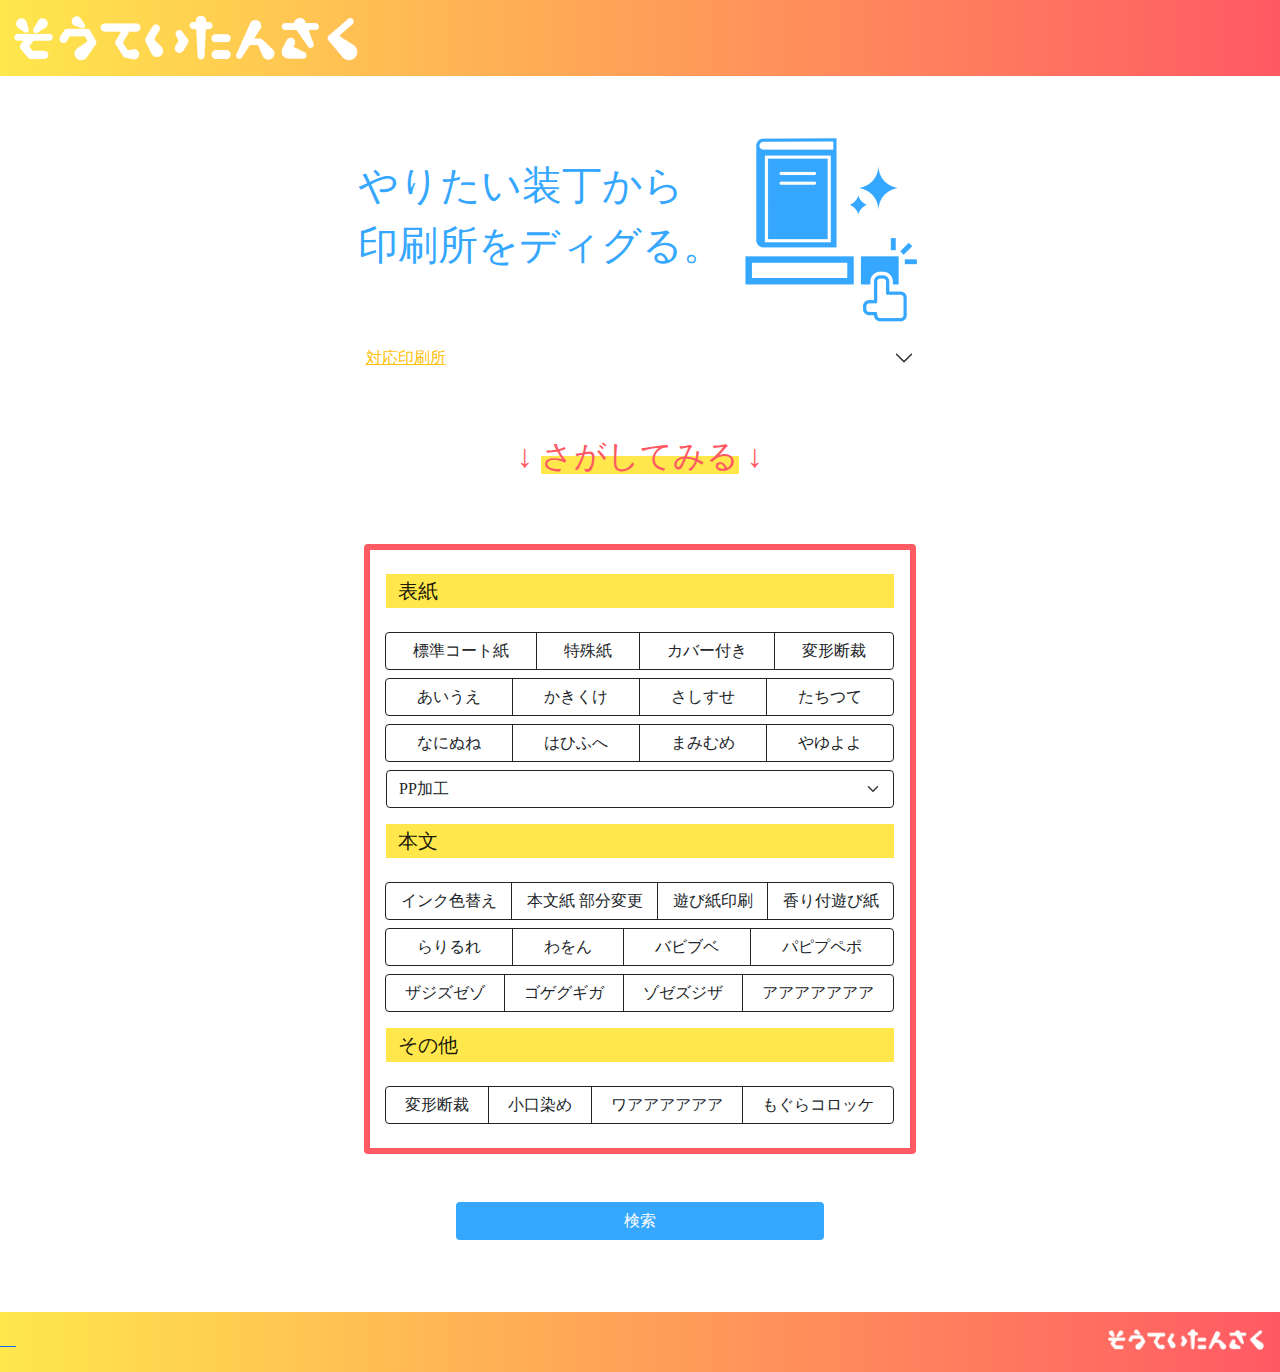
<file: index.html>
<!DOCTYPE html>
<html lang="ja">

<head>
    <meta charset="UTF-8">
    <meta http-equiv="X-UA-Compatible" content="IE=edge">
    <meta name="viewport" content="width=device-width, initial-scale=1.0">
    <title>そうていたんさく</title>
    <link rel="stylesheet" href="css/bootstrap.css">
    <link rel="stylesheet" href="css/sticky-footer.css">
    <link rel="stylesheet" href="css/textoption.css">
    <link rel="stylesheet" href="css/animation.css">
    <link rel="stylesheet" href="css/colorOption.css">
    <link rel="stylesheet" href="css/viewOption.css">
    <style>

    </style>
</head>

<body>
    <!--　ヘッダー　-->
    <nav class="navbar navbar-light gradation-yp">
        <div class="container-fluid">
            <a class="navbar-brand" href="#" class="d-inline-block">
                <img src="img/title-w.png" alt="" class="d-inline-block align-top headerimgvw">
            </a>
        </div>
    </nav>


    <!--　メイン　-->
    <div class="container maxwidth">
        <!--　キャッチコピー・対応印刷所　-->
        <div class="my-5">
            <!--　キャッチコピー　-->
            <div class="d-flex flex-column flex-md-row justify-content-center align-items-center mb-2">
                <div>
                    <p class="fs-1" style="color: #35a7ff;">
                        やりたい装丁から<br>
                        印刷所をディグる。<br>
                    </p>
                </div>
                <div>
                    <img src="img/main.png" width="200" height="200" alt="...">
                </div>
            </div>
            <!--　対応印刷所　アコーディオン　-->
            <div class="d-flex justify-content-center">
                <div class="accordion accordion-flush" id="accordionFlushExample">
                    <div class="accordion-item">
                        <h2 class="accordion-header" id="flush-headingOne">
                            <button class="accordion-button collapsed" type="button" data-bs-toggle="collapse"
                                data-bs-target="#flush-collapseOne" aria-expanded="false"
                                aria-controls="flush-collapseOne">
                                <span class="text-decoration-underline">対応印刷所</span>
                            </button>
                        </h2>
                        <div id="flush-collapseOne" class="accordion-collapse collapse"
                            aria-labelledby="flush-headingOne" data-bs-parent="#accordionFlushExample">
                            <div class="accordion-body">
                                <a href="#" class="d-inline-block">あかつき印刷</a>
                                <a href="#" class="d-inline-block">株式会社栄光</a>
                                <a href="#" class="d-inline-block">オレンジ工房</a>
                                <a href="#" class="d-inline-block">くりえい社</a>
                                <a href="#" class="d-inline-block">コミックモール</a>
                                <a href="#" class="d-inline-block">サングループ</a>
                                <a href="#" class="d-inline-block">SAN24</a>
                                <a href="#" class="d-inline-block">サンライズ</a>
                                <a href="#" class="d-inline-block">しまや出版</a>
                                <a href="#" class="d-inline-block">STAR BOOKS</a>
                                <a href="#" class="d-inline-block">大陽出版</a>
                                <a href="#" class="d-inline-block">トム出版 </a>
                                <a href="#" class="d-inline-block">西村謄写堂</a>
                                <a href="#" class="d-inline-block">日光企画</a>
                                <a href="#" class="d-inline-block">ねこのしっぽ</a>
                                <a href="#" class="d-inline-block">フリーク</a>
                                <a href="#" class="d-inline-block">PrintWalk</a>
                                <a href="#" class="d-inline-block">プリントオン</a>
                                <a href="#" class="d-inline-block">BRO'S</a>
                                <a href="#" class="d-inline-block">ホープ21</a>
                                <a href="#" class="d-inline-block">ポプルス</a>
                                <a href="#" class="d-inline-block">丸正インキ</a>
                                <a href="#" class="d-inline-block">みかんの樹</a>
                                <a href="#" class="d-inline-block">One Books</a>
                            </div>
                        </div>
                    </div>
                </div>
            </div>

            <div class="d-flex justify-content-center my-5">
                <p class="fs-2 blink" style="color: #ff5964;">↓ <span class="markerDeepYellow">さがしてみる</span> ↓</p>
            </div>

            <!-- 表紙・本文　-->
            <div class="card w-75 mx-auto my-5 fadeup-box fadeup is-animated"
                style="border-color: #ff5964; border-width: 6px;">
                <div class="card-body">

                    <!--　表紙ヘッダー　-->
                    <nav class="navbar navbar-light">
                        <div class="container-fluid mb-2" style="background-color: #ffe74c;">
                            <span class="navbar-brand mb-0 h1">表紙</span>
                        </div>
                    </nav>
                    <!--　表紙セレクタ　-->
                    <div class="my-2">
                        <div class="btn-group mb-2 d-flex" role="group" aria-label="Basic checkbox toggle button group">
                            <input type="checkbox" class="btn-check" id="btncheck1" autocomplete="off">
                            <label class="btn btn-outline-dark" for="btncheck1">標準コート紙</label>

                            <input type="checkbox" class="btn-check" id="btncheck2" autocomplete="off">
                            <label class="btn btn-outline-dark" for="btncheck2">特殊紙</label>

                            <input type="checkbox" class="btn-check" id="btncheck3" autocomplete="off">
                            <label class="btn btn-outline-dark" for="btncheck3">カバー付き</label>

                            <input type="checkbox" class="btn-check" id="btncheck4" autocomplete="off">
                            <label class="btn btn-outline-dark" for="btncheck4">変形断裁</label>
                        </div>

                        <div class="btn-group mb-2 d-flex" role="group" aria-label="Basic checkbox toggle button group">
                            <input type="checkbox" class="btn-check" id="btncheck5" autocomplete="off">
                            <label class="btn btn-outline-dark" for="btncheck5">あいうえ</label>

                            <input type="checkbox" class="btn-check" id="btncheck6" autocomplete="off">
                            <label class="btn btn-outline-dark" for="btncheck6">かきくけ</label>

                            <input type="checkbox" class="btn-check" id="btncheck7" autocomplete="off">
                            <label class="btn btn-outline-dark" for="btncheck7">さしすせ</label>

                            <input type="checkbox" class="btn-check" id="btncheck8" autocomplete="off">
                            <label class="btn btn-outline-dark" for="btncheck8">たちつて</label>
                        </div>

                        <div class="btn-group mb-2 d-flex" role="group" aria-label="Basic checkbox toggle button group">
                            <input type="checkbox" class="btn-check" id="btncheck9" autocomplete="off">
                            <label class="btn btn-outline-dark" for="btncheck9">なにぬね</label>

                            <input type="checkbox" class="btn-check" id="btncheck10" autocomplete="off">
                            <label class="btn btn-outline-dark" for="btncheck10">はひふへ</label>

                            <input type="checkbox" class="btn-check" id="btncheck11" autocomplete="off">
                            <label class="btn btn-outline-dark" for="btncheck11">まみむめ</label>

                            <input type="checkbox" class="btn-check" id="btncheck12" autocomplete="off">
                            <label class="btn btn-outline-dark" for="btncheck12">やゆよよ</label>
                        </div>

                        <select class="form-select my-2" aria-label="Default select example">
                            <option selected>PP加工</option>
                            <option value="1">クリア</option>
                            <option value="2">マット</option>
                            <option value="3">ホログラム</option>
                            <option value="4">ベルベット</option>
                            <option value="5">その他(特殊模様)</option>
                        </select>
                    </div>
                    <!--表紙ここまで-->

                    <!--　本文ヘッダー　-->
                    <nav class="navbar navbar-light">
                        <div class="container-fluid mb-2" style="background-color: #ffe74c;">
                            <span class="navbar-brand mb-0 h1">本文</span>
                        </div>
                    </nav>
                    <!--　本文セレクタ　-->
                    <div class="my-2">
                        <div class="btn-group mb-2 d-flex" role="group" aria-label="Basic checkbox toggle button group">
                            <input type="checkbox" class="btn-check" id="btncheck13" autocomplete="off">
                            <label class="btn btn-outline-dark" for="btncheck13">インク色替え</label>

                            <input type="checkbox" class="btn-check" id="btncheck14" autocomplete="off">
                            <label class="btn btn-outline-dark" for="btncheck14">本文紙 部分変更</label>

                            <input type="checkbox" class="btn-check" id="btncheck15" autocomplete="off">
                            <label class="btn btn-outline-dark" for="btncheck15">遊び紙印刷</label>

                            <input type="checkbox" class="btn-check" id="btncheck16" autocomplete="off">
                            <label class="btn btn-outline-dark" for="btncheck16">香り付遊び紙</label>
                        </div>

                        <div class="btn-group mb-2 d-flex" role="group" aria-label="Basic checkbox toggle button group">
                            <input type="checkbox" class="btn-check" id="btncheck17" autocomplete="off">
                            <label class="btn btn-outline-dark" for="btncheck17">らりるれ</label>

                            <input type="checkbox" class="btn-check" id="btncheck18" autocomplete="off">
                            <label class="btn btn-outline-dark" for="btncheck18">わをん</label>

                            <input type="checkbox" class="btn-check" id="btncheck19" autocomplete="off">
                            <label class="btn btn-outline-dark" for="btncheck19">バビブベ</label>

                            <input type="checkbox" class="btn-check" id="btncheck20" autocomplete="off">
                            <label class="btn btn-outline-dark" for="btncheck20">パピプペポ</label>
                        </div>

                        <div class="btn-group mb-2 d-flex" role="group" aria-label="Basic checkbox toggle button group">
                            <input type="checkbox" class="btn-check" id="btncheck21" autocomplete="off">
                            <label class="btn btn-outline-dark" for="btncheck21">ザジズゼゾ</label>

                            <input type="checkbox" class="btn-check" id="btncheck22" autocomplete="off">
                            <label class="btn btn-outline-dark" for="btncheck22">ゴゲグギガ</label>

                            <input type="checkbox" class="btn-check" id="btncheck23" autocomplete="off">
                            <label class="btn btn-outline-dark" for="btncheck23">ゾゼズジザ</label>

                            <input type="checkbox" class="btn-check" id="btncheck24" autocomplete="off">
                            <label class="btn btn-outline-dark" for="btncheck24">アアアアアアア</label>
                        </div>

                    </div>
                    <!--本文ここまで-->

                    <!--　その他ヘッダー　-->
                    <nav class="navbar navbar-light">
                        <div class="container-fluid mb-2" style="background-color: #ffe74c;">
                            <span class="navbar-brand mb-0 h1">その他</span>
                        </div>
                    </nav>
                    <!--　その他セレクタ　-->
                    <div class="my-2">
                        <div class="btn-group mb-2 d-flex" role="group" aria-label="Basic checkbox toggle button group">
                            <input type="checkbox" class="btn-check" id="btncheck25" autocomplete="off">
                            <label class="btn btn-outline-dark" for="btncheck25">変形断裁</label>

                            <input type="checkbox" class="btn-check" id="btncheck26" autocomplete="off">
                            <label class="btn btn-outline-dark" for="btncheck26">小口染め</label>

                            <input type="checkbox" class="btn-check" id="btncheck27" autocomplete="off">
                            <label class="btn btn-outline-dark" for="btncheck27">ワアアアアアア</label>

                            <input type="checkbox" class="btn-check" id="btncheck28" autocomplete="off">
                            <label class="btn btn-outline-dark" for="btncheck28">もぐらコロッケ</label>
                        </div>
                    </div>
                    <!--その他ここまで-->


                </div>
            </div>

        </div>




        <div class="d-grid gap-2 col-6 mx-auto my-5 fadeup-box fadeup is-animated">
            <a href="result.html" type="button" class="btn" style="background-color: #35a7ff; color:#fff;">検索</button></a>
        </div>

    </div>

    <div>
        <!--absoluteでmargin死んでる？確認-->　
    </div>

    <!--　フッター　-->
    <div class="footer py-3 gradation-yp">
        <a href="#">
            <img src="img/title-w.png" alt="" class="pe-3 d-inline-block float-end footerimgvw">　
        </a>
    </div>


    <script src="js/bootstrap.js">

    </script>
</body>

</html>
</file>
<file: css/sticky-footer.css>
html {
  position: relative;
  min-height: 100%;
}
body {
  margin-bottom: 60px;
}
.footer {
  position: absolute;
  bottom: 0;
  width: 100%;
  height: 60px;
}
</file>
<file: css/textoption.css>
.markerDeepYellow{
    background:linear-gradient(transparent 50%, #ffe74c 0%);
    }
</file>
<file: css/animation.css>
/* 点滅 */
.blink {
	-webkit-animation: blink 1s ease-in-out 5 alternate;
	animation: blink 1s ease-in-out 5 alternate;
}
@-webkit-keyframes blink {
	0% {opacity: 0;}
	100% {opacity: 1;}
}
@keyframes blink {
	0% {opacity: 0;}
	100% {opacity: 1;}
}

.fadeup-box.fadeup.is-animated {
  animation: fadeup 1.5s cubic-bezier(0.33, 1, 0.68, 1) 1 forwards;
}
 
@keyframes fadeup {
  0% {
    transform: translateY(70px);
    opacity: 0;
  }
  80% {
    opacity: 1;
  }
  100% {
    opacity: 1;
    transform: translateY(0);
  }
}

/*resultページ*/

p.typingText{
  letter-spacing: .1em;
  color: #35a7ff;
  white-space: nowrap;
  overflow: hidden;
  border-right: 1px solid rgba(255,255,255,.5);
  animation: typing 1.5s steps(10),
    blink .5s steps(1) infinite alternate;
}

@keyframes typing{
  0% {width: 0;}
}
@keyframes blink{
  50% {border-right-color: transparent;}
}
</file>
<file: css/colorOption.css>
.gradation-yp {    
    background: -webkit-linear-gradient(90deg, rgb(255, 231, 76), rgb(255, 89, 100));
    background: linear-gradient(90deg, rgb(255, 231, 76), rgb(255, 89, 100));
    border: none;
}
</file>
<file: css/viewOption.css>
.maxwidth {
    max-width:760px;
}

.headerimgvw {
    width: 50vw;
    max-width: 346px;
}

.footerimgvw {
    width: 33vw;
    max-width: 173px;
}
</file>
